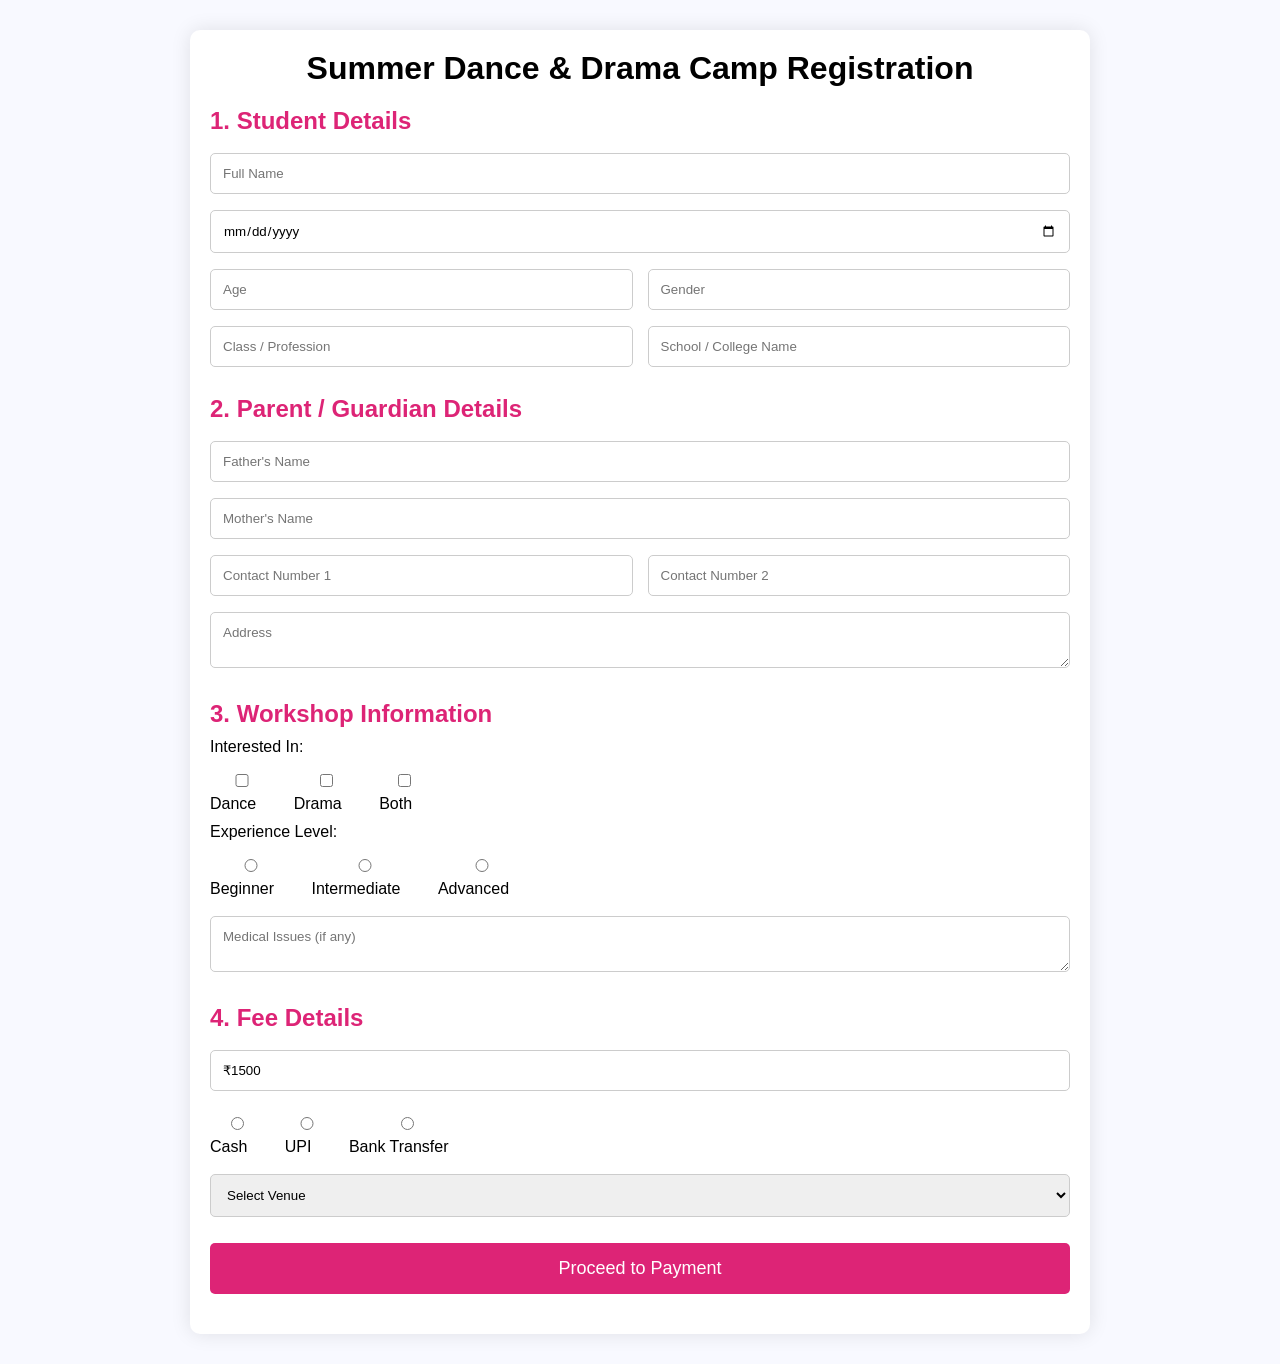
<file: registration.html>
<!DOCTYPE html>
<html lang="en">
<head>
<meta charset="UTF-8">
<meta name="viewport" content="width=device-width, initial-scale=1.0">
<title>Camp Registration</title>
<link rel="stylesheet" href="style.css">
</head>
<body>

<div class="form-container">

<h1>Summer Dance & Drama Camp Registration</h1>

<form id="campForm">

<h2>1. Student Details</h2>

<input type="text" placeholder="Full Name" required>

<input type="date" required>

<div class="row">
<input type="number" placeholder="Age" required>
<input type="text" placeholder="Gender">
</div>

<div class="row">
<input type="text" placeholder="Class / Profession">
<input type="text" placeholder="School / College Name">
</div>

<h2>2. Parent / Guardian Details</h2>

<input type="text" placeholder="Father's Name">

<input type="text" placeholder="Mother's Name">

<div class="row">
<input type="tel" placeholder="Contact Number 1" required>
<input type="tel" placeholder="Contact Number 2">
</div>

<textarea placeholder="Address"></textarea>

<h2>3. Workshop Information</h2>

<label>Interested In:</label>

<div class="checkboxes">
<label><input type="checkbox"> Dance</label>
<label><input type="checkbox"> Drama</label>
<label><input type="checkbox"> Both</label>
</div>

<label>Experience Level:</label>

<div class="checkboxes">
<label><input type="radio" name="level"> Beginner</label>
<label><input type="radio" name="level"> Intermediate</label>
<label><input type="radio" name="level"> Advanced</label>
</div>

<textarea placeholder="Medical Issues (if any)"></textarea>

<h2>4. Fee Details</h2>

<input type="text" value="₹1500" readonly>

<div class="checkboxes">
<label><input type="radio" name="payment"> Cash</label>
<label><input type="radio" name="payment"> UPI</label>
<label><input type="radio" name="payment"> Bank Transfer</label>
</div>

<select required>
<option>Select Venue</option>
<option>Rupai</option>
<option>Doomdooma</option>
</select>

<br><br>

<button type="button" onclick="window.location.href='payment.html'">
Proceed to Payment
</button>

</form>

<div id="successMessage"></div>

</div>

<script src="script.js"></script>

</body>
</html>
</file>
<file: style.css>
*{
margin:0;
padding:0;
box-sizing:border-box;
font-family:Arial, sans-serif;
}

body{
background:#f8f9ff;
}

header{
background:linear-gradient(135deg,#ff512f,#dd2476);
color:white;
padding:30px;
text-align:center;
}

.logo{
width:180px;
height:180px;
border-radius:50%;
background:white;
padding:10px;
margin-bottom:15px;
}

.hero{
padding:50px 20px;
text-align:center;
background:white;
}

.hero h2{
font-size:40px;
color:#dd2476;
margin-bottom:20px;
}

.camp-details p{
margin:10px;
font-size:20px;
}

.btn{
display:inline-block;
margin-top:25px;
padding:15px 35px;
background:#ff512f;
color:white;
text-decoration:none;
border-radius:50px;
font-size:18px;
}

.activities{
padding:50px 20px;
}

.activities h2{
text-align:center;
margin-bottom:30px;
}

.cards{
display:grid;
grid-template-columns:repeat(auto-fit,minmax(250px,1fr));
gap:20px;
}

.card{
background:white;
padding:25px;
border-radius:15px;
box-shadow:0 5px 15px rgba(0,0,0,0.1);
text-align:center;
}

.venue,
.contact{
padding:40px;
text-align:center;
background:white;
margin-top:20px;
}

.venue-box{
margin-top:20px;
}

footer{
background:#111;
color:white;
text-align:center;
padding:15px;
}

.form-container{
max-width:900px;
margin:30px auto;
padding:20px;
background:white;
border-radius:10px;
box-shadow:0 0 20px rgba(0,0,0,0.1);
}

h1{
text-align:center;
margin-bottom:20px;
}

h2{
margin-top:20px;
margin-bottom:10px;
color:#dd2476;
}

input,
textarea,
select{
width:100%;
padding:12px;
margin:8px 0;
border:1px solid #ccc;
border-radius:5px;
}

.row{
display:flex;
gap:15px;
}

.row input{
flex:1;
}

.checkboxes{
margin:10px 0;
display:flex;
gap:20px;
flex-wrap:wrap;
}

button{
width:100%;
padding:15px;
background:#dd2476;
color:white;
border:none;
font-size:18px;
border-radius:5px;
cursor:pointer;
}

#successMessage{
margin-top:20px;
text-align:center;
font-size:20px;
color:green;
font-weight:bold;
}

@media(max-width:768px){
.row{
flex-direction:column;
}
.hero h2{
font-size:28px;
}
}
.payment-container{
max-width:700px;
margin:40px auto;
padding:30px;
background:white;
border-radius:15px;
box-shadow:0 5px 20px rgba(0,0,0,0.1);
text-align:center;
}

.qr-box img{
width:300px;
max-width:100%;
border:5px solid #ddd;
border-radius:15px;
margin:20px 0;
}

.payment-info{
margin:20px 0;
font-size:18px;
}

#paymentSuccess{
margin-top:20px;
font-size:20px;
font-weight:bold;
color:green;
}
</file>
